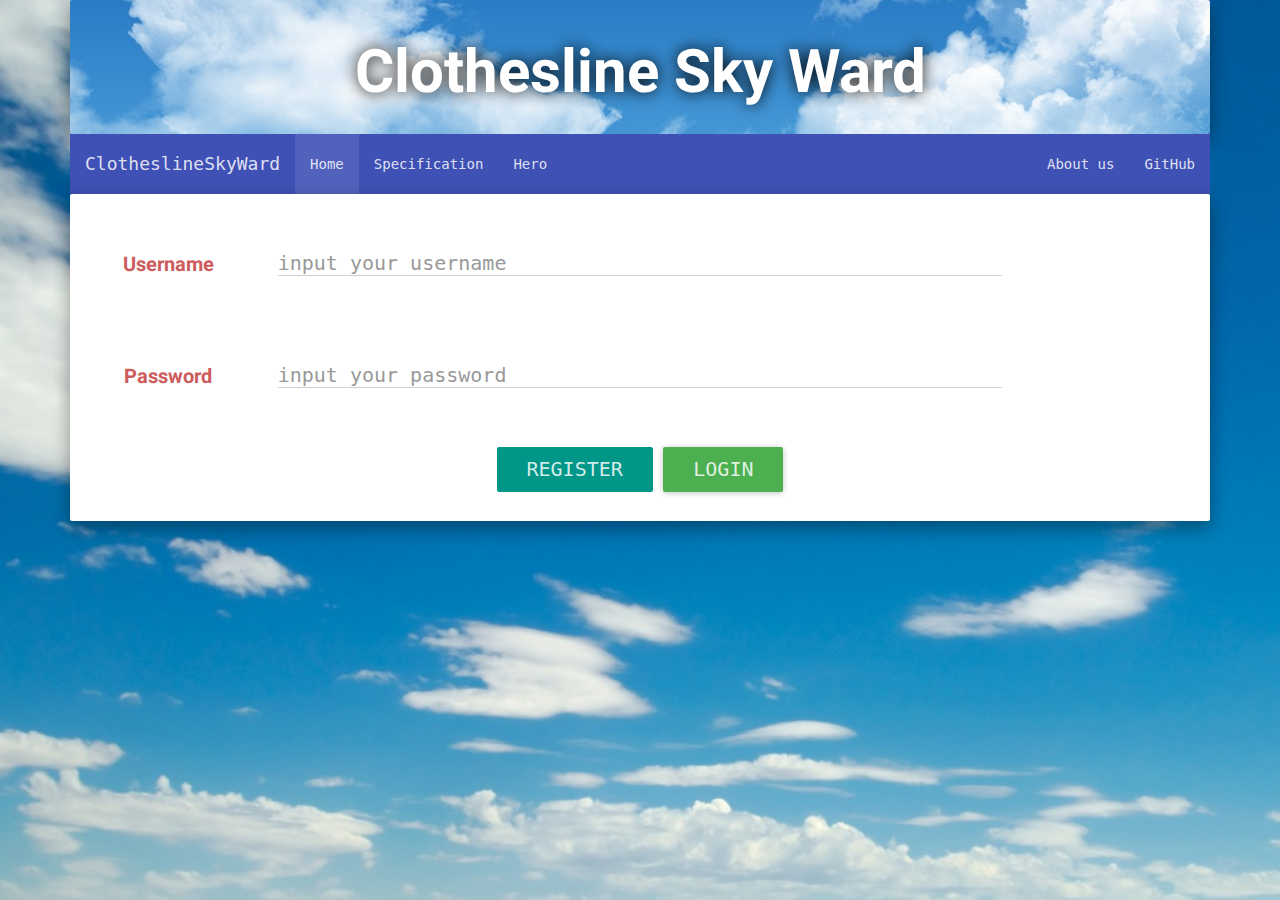
<file: index.html>
<!DOCTYPE html>
<html>
   <head>
      <meta charset="utf8">
      <title>Clothesline Sky Ward</title>
      <link href="bootstrap-3.3.5-dist/css/bootstrap.min.css" rel="stylesheet">
      <link rel="stylesheet" href="bootstrap-material-design/dist/css/ripples.min.css">
      <link rel="stylesheet" href="bootstrap-material-design/dist/css/material-fullpalette.css">
      <link rel="stylesheet" href="bootstrap-material-design/dist/css/roboto.min.css">
      <link rel="stylesheet" href="animate.css">
      <link rel="stylesheet" href="style.css">
   </head>
   <body>
      <script src="jquery-2.1.4.min.js"></script>
      <!-- NOTE: Load Data -->
      <script>
         //NOTE: Hide unused page
         $("#main-page").hide();
         //NOTE: Server Element Variable
         var user_list;
         var pass_list;
         var mode;
         var temp;
         var rain;
         var state;
         var light;
          var pos;
         //NOTE: Group of resource loader function
         //NOTE: Load list of id
         function onLoadedUserList(result){
             user_list = result.split(",")
         }
         //NOTE: Load password list
         function onLoadedPasswordList(result){
             pass_list = result.split(",")
         }
         //NOTE: Load data
         function onLoadedData(result){
             var result_list = result.split("_")
             temp = result_list[0]
             rain = result_list[1]
             mode = result_list[2]
             state = result_list[3]
             light = result_list[4]
             pos = result_list[5]
         }
         
         //NOTE: Load every reaource
         function loadResource(){
             $.get("http://exceed.cupco.de/iot/SeatBelt/clsw-user-list",onLoadedUserList);
             $.get("http://exceed.cupco.de/iot/SeatBelt/clsw-pass-list",onLoadedPasswordList);
             $.get("http://exceed.cupco.de/iot/SeatBelt/board",onLoadedData);
             console.log(mode)
         }
         loadResource();
      </script>
      <!-- NOTE: head-page -->
      <div class="container ">
         <div class="jumbotron header">
            <div class="row">
               <div class="col-md-12">
                  <h1>Clothesline Sky Ward</h1>
               </div>
            </div>
         </div>
      </div>
      <!-- NOTE: Nav-bar -->
      <div class="container" id="nav-part">
         <div class="row">
            <div class="col-md-12">
               <div class="navbar navbar-inverse">
                  <div class="navbar-header">
                     <button type="button" class="navbar-toggle" data-toggle="collapse" data-target=".navbar-responsive-collapse">
                     <span class="icon-bar"></span>
                     <span class="icon-bar"></span>
                     <span class="icon-bar"></span>
                     </button>
                     <a class="navbar-brand active" href="javascript:void(0)">ClotheslineSkyWard</a>
                  </div>
                  <div class="navbar-collapse collapse navbar-responsive-collapse">
                     <ul class="nav navbar-nav">
                        <li class="active"><a href="javascript:void(0)">Home</a></li>
                        <li><a href="spec.html">Specification</a></li>
                        <li><a href="hero.html">Hero</a></li>
                     </ul>
                     <ul class="nav navbar-nav navbar-right">
                        <li><a href="about.html">About us</a></li>
                        <li><a href="https://github.com/PNNutkung/Clothes-Line-Sky-Ward/ " target="_blank">GitHub</a></li>
                     </ul>
                  </div>
               </div>
            </div>
         </div>
      </div>
      <!-- NOTE: front-page -->
      <div class="container" id="front-page">
         <script>$("#front-page").hide()</script>
         <div class="jumbotron">
            <!-- NOTE: Login failed -->
            <div class="alert alert-dismissable alert-danger">
               <button type="button" class="close" data-dismiss="alert">×</button>
               <strong>Invalid</strong> username or password.
            </div>
            <!-- NOTE: /Login failed -->
            <div class="row rowID">
               <div class="col-md-2 col-sm-2 IDtext text-center">
                  <h4>Username</h4>
               </div>
               <div class="col-md-8 col-sm-8 inputText">
                  <!-- NOTE: user-input -->
                  <form id="formID">
                     <input type="text" class="form-control" id="user-input" placeholder="input your username" style="font-size:20px">
                  </form>
               </div>
            </div>
            <div class="row rowID">
               <div class="col-md-2 col-sm-2 IDtext text-center">
                  <h4>Password</h4>
               </div>
               <div class="col-md-8 col-sm-8 inputText">
                  <!-- NOTE: pass-input -->
                  <form id="formPass">
                     <input type="password" class="form-control" id="pass-input" placeholder="input your password" style="font-size:20px">
                  </form>
               </div>
            </div>
            <div class="row text-center">
               <!-- NOTE: register-btn -->
               <a type="button" class="btn btn-primary" id="register-btn" style="font-size:20px" href="regis.html">Register</a>
               <!-- NOTE: login-btn -->
               <button type="button" class="btn btn-success btn-raised" id="login-btn" style="font-size:20px">Login</button>
            </div>
         </div>
      </div>
      <!-- NOTE: main-page -->
      <div class="container maincontent" id="main-page" >
         <div class="jumbotron" style ="background-color: #F8F8F8;">
            <script>$("#main-page").hide()</script>
            <div class="row">
               <!-- NOTE: humidity label -->
               <div class="col-lg-6 col-md-6 col-sm-6 col-xs-6">
                  <div class="jumbotron">
                     <div class="carousel slide" data-ride="carousel">
                        <div class="carousel-inner">
                           <div class="item active">
                              <!-- TODO: Find new picture -->
                              <img src="images/sun1.png" alt="" class="img-responsive weather-img" id="li-img">
                              <div class="text-center weather-text" id="li">
                                 Humidity: 0
                              </div>
                           </div>
                        </div>
                     </div>
                  </div>
               </div>
               <!-- NOTE: rain status -->
               <div class="col-lg-6 col-md-6 col-sm-6 col-xs-6">
                  <div class="jumbotron">
                     <div class="carousel slide" data-ride="carousel">
                        <div class="carousel-inner">
                           <div class="item active">
                              <!-- TODO: Find new picture -->
                              <img src="images/sun6.png" alt="" class="img-responsive weather-img" id="rain-img">
                              <div class="text-center weather-text" id="rain">
                                 Rain
                              </div>
                           </div>
                        </div>
                     </div>
                  </div>
               </div>
            </div>
            <div class="row">
               <!-- NOTE: humidity label -->
               <div class="col-lg-6 col-md-6 col-sm-6 col-xs-6">
                  <div class="jumbotron">
                     <div class="carousel slide" data-ride="carousel">
                        <div class="carousel-inner">
                           <div class="item active">
                              <!-- TODO: Find new picture -->
                              <img src="images/temperature.png" alt="" class="img-responsive weather-img" id="temperature-img">
                              <div class="text-center weather-text" id="degree">
                                 0 Celcieus
                              </div>
                           </div>
                        </div>
                     </div>
                  </div>
               </div>
               <!-- NOTE: rain status -->
               <div class="col-lg-6 col-md-6 col-sm-6 col-xs-6">
                  <div class="jumbotron">
                     <div class="carousel slide" data-ride="carousel">
                        <div class="carousel-inner">
                           <div class="item active">
                              <!-- TODO: Find new picture -->
                              <img src="images/cloth-out.png" alt="" class="img-responsive weather-img" id="dryclothes-img">
                              <div class="text-center weather-text" id="dryclothes">
                                 Outdoor
                              </div>
                           </div>
                        </div>
                     </div>
                  </div>
               </div>
            </div>
            <div class="row">
               <!-- NOTE: state-btn -->
               <div class="col-lg-6 col-md-6 col-sm-6 col-xs-12">
                  <button href="javascript:void(0)" class="btn btn-success" id="state-btn" style="font-size:30px">Pull Back</button>
               </div>
               <!-- NOTE: auto-btn -->
               <div class="col-lg-6 col-md-6 col-sm-6 col-xs-12">
                  <a href="javascript:void(0)" class="btn btn-warning disabled" id="auto-btn" style="font-size:30px">Auto</a>
               </div>
            </div>
            <div class="row">
               <!-- NOTE: logout-btn -->
               <div class="col-md-12">
                  <button href="javascript:void(0)" class="btn btn-danger" id="logout-btn" style="font-size:20px">Logout</button>
               </div>
            </div>
         </div>
      </div>
      <!-- NOTE: Jumbotron -->
      <script src="bootstrap-material-design\dist\js\ripples.min.js"></script>
      <script src="bootstrap-material-design\dist\js\material.min.js"></script>
      <script>
         $(document).ready(function() {
             // This command is used to initialize some elements and make them work properly
             $.material.init();
         });
      </script>
      <script>
         $(".alert").hide();
         $("#front-page").fadeIn()
         //NOTE: Page Variable
         var front_page = $("#front-page")
         var main_page = $("#main-page")
         //NOTE: Local Element Variable
         var user;
         var pass;
         var num_current;
         var interval = setInterval(refresh,1000);
         //NOTE: Boolean Variable
         var isLogin = false;
         //NOTE: Boolean Function
         //NOTE: Check ID and pass
         function checkAccount(){
             user = $("#user-input").val()
             pass = $("#pass-input").val()
             for (var i =0;i<user_list.length;i++) {
                 if (user===user_list[i]&&pass===pass_list[i]) {
                     num_current = i;
                     return true;
                 }
             }
             num_current = -1;
             return false
         }
         //NOTE: Switching function
         //NOTE: Switch to Main Page
         function goToMainPage(){
             $(".alert").hide();
             if (checkAccount()) {
                 $("#user-input").removeClass("animated shake");
                 $("#pass-input").removeClass("animated shake");
                 front_page.fadeOut()
                 main_page.fadeIn()
                 isLogin = true;
                 $("#user-input").val('')
                 $("#pass-input").val('')
            }
            else{
                 $(".alert").fadeIn();
                 $("#user-input").addClass("animated shake");
                 $("#pass-input").addClass("animated shake");
             }
         }
         //NOTE: Switch to Front Page
         function goToFrontPage(){
             isLogin = false
             clearInterval(interval)
             main_page.fadeOut();
             front_page.fadeIn();
         }
         //NOTE: refresh to update state
         function refresh(){
             loadResource();
                          console.log(state)
             if (isLogin) {
                 updateGUI();
             }
         }
         //NOTE: Action Function
         //NOTE: Update GUI
             function updateGUI(){
             $("#state").text(state);
             if (rain==0) {
                 $("#rain").text("Raining")
                 $("#rain-img").attr("src","images/sun6.png")
             }
             else {  
                 $("#rain").text("Dry")
                 $("#rain-img").attr("src","images/sun.png")
             }
             $("#degree").text(temp+" Celcius")
             $("#li").text("Light Intensity: "+light)
             if (temp<25) {
                 $("#temperature-img").attr("src","images/temperature2.png")
             }
             else {  
                 $("#temperature-img").attr("src","images/temperature.png")
             }
             if (light>=600) {
                 $("#li-img").attr("src","images/sun1.png")
             }
             else if (light<600 && light>=300) {
                 $("#li-img").attr("src","images/sun2.png")
             }
             else if (light>50 && light<300) {
                 $("#li-img").attr("src","images/sun3.png")
             }
             else {
                 $("#li-img").attr("src","images/sun4.png")
             }
             if (state==1){
                 $("#state").text("Outdoor");
                 $("#state-btn").text("PULL BACK");
                 $("#dryclothes").text("Outdoor");
                 $("#dryclothes-img").attr("src","images/cloth-out.png")
             }
             else {
                 $("#state").text("Indoor");
                 $("#state-btn").text("EXTEND")
                 $("#dryclothes").text("Indoor");
                 $("#dryclothes-img").attr("src","images/umbrella.png")
             }
             if (mode=="M") {
                 $("#auto-btn").removeClass("btn-warning disabled")
                 $("#auto-btn").addClass("btn-info")
                 $("#auto-btn").addClass("btn-raised")
             }
             else {
                 $("#auto-btn").toggleClass("btn btn-info btn-raised")
                 $("#auto-btn").addClass("btn btn-warning disabled")
             }
         }
         //NOTE: Change button color and text when change state and post data to server
         function postState(){
             if (state==1) {
                 state=0
             }
             else {
                 state=1
             }
             mode = "M";
             var dat = mode+"_"+state
             $.post("http://exceed.cupco.de/iot/SeatBelt/web",{data:dat},console.log('a'))
         }
         function hide() {
             $(".alert").hide();
         }
         function changeToAuto(){
             mode = "A";
             var dat = mode
             $.post("http://exceed.cupco.de/iot/SeatBelt/web",{data:dat},console.log(mode))
         }
         function enterToLogin(){
             goToMainPage();
             return false;
         }
         //Button ActionListener
         $(".close").click(hide);
         $("#login-btn").click(goToMainPage)
         $("#logout-btn").click(goToFrontPage)
         $("#auto-btn").click(changeToAuto);
         $("#state-btn").click(postState);
         $("#formID").submit(enterToLogin);
         $("#formPass").submit(enterToLogin);
      </script>
   </body>
</html>
</file>
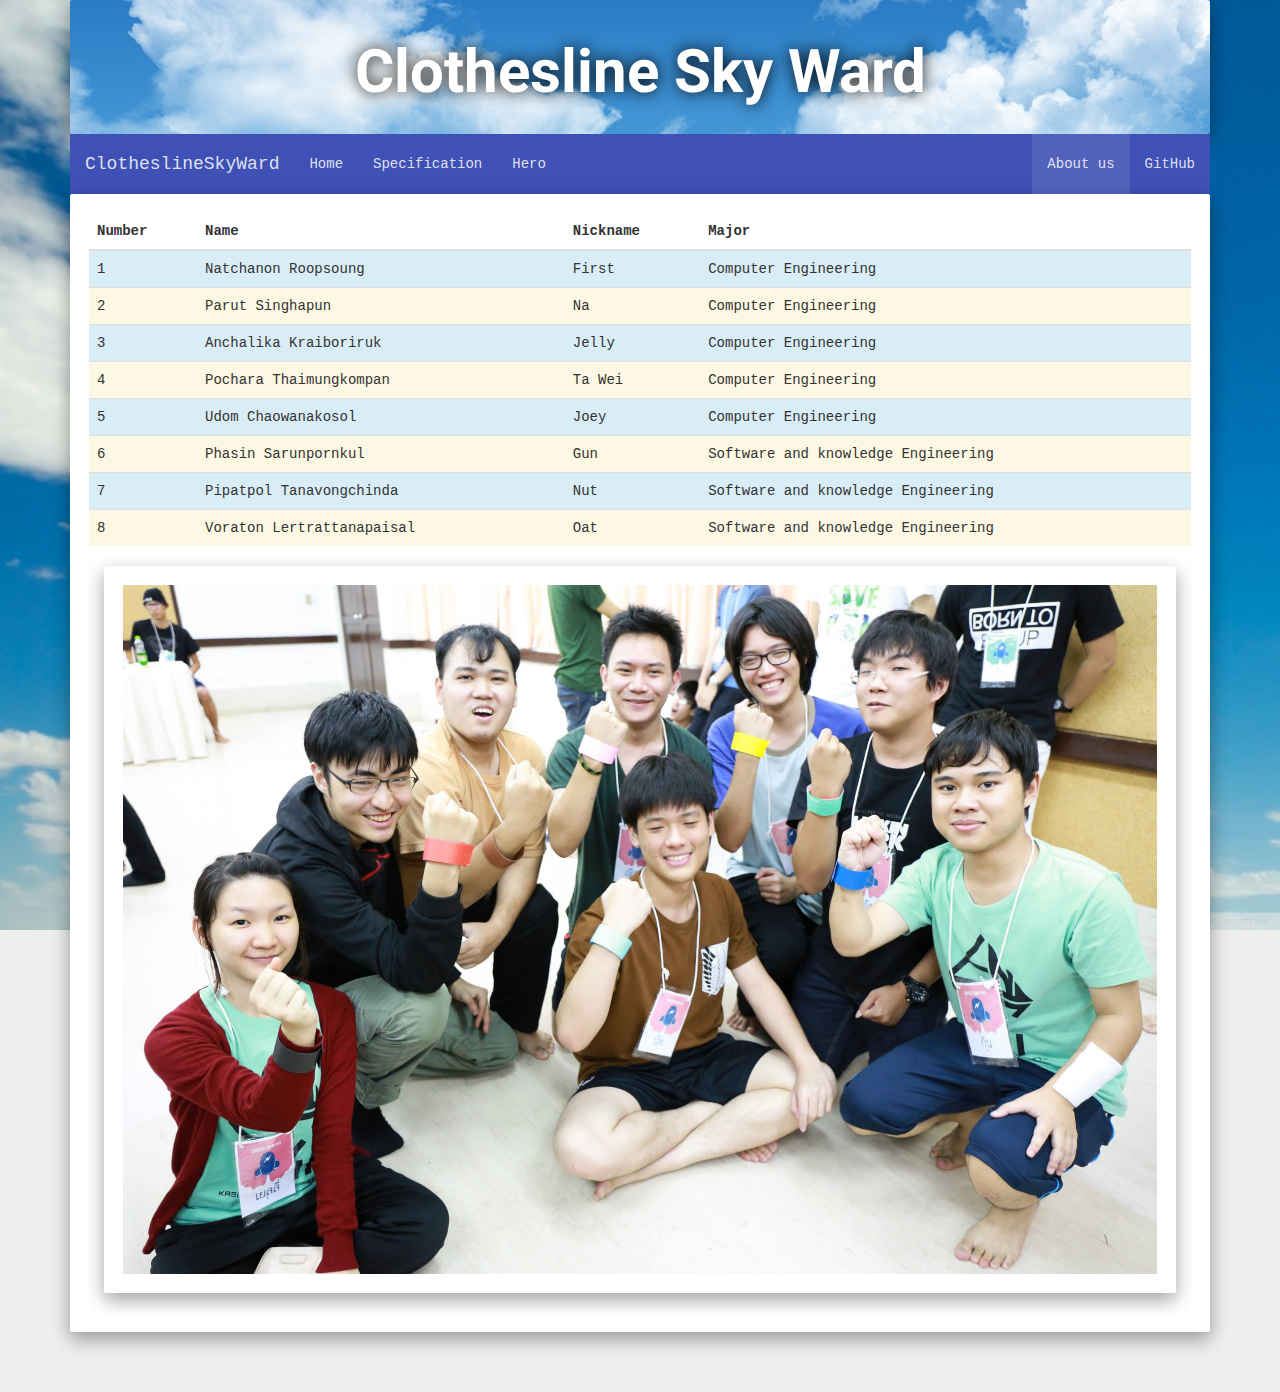
<file: about.html>
<!DOCTYPE html>
<html>
   <head>
      <meta charset="UTF-8" />
      <title>
         About | Clothesline Sky Ward
      </title>
      <link href="bootstrap-3.3.5-dist/css/bootstrap.min.css" rel="stylesheet">
      <link rel="stylesheet" href="bootstrap-material-design/dist/css/ripples.min.css">
      <link rel="stylesheet" href="bootstrap-material-design/dist/css/material.min.css">
      <link rel="stylesheet" href="bootstrap-material-design/dist/css/roboto.min.css">
      <link rel="stylesheet" href="style.css">
   </head>
   <body>
      <!-- NOTE: head-page -->
      <div class="container">
         <div class="jumbotron header">
            <div class="row">
               <div class="col-md-12">
                  <h1>
                     Clothesline Sky Ward
                  </h1>
               </div>
            </div>
         </div>
      </div>
      <!-- NOTE: Nav-bar -->
      <div class="container" id="nav-part">
         <div class="row">
            <div class="col-md-12">
               <div class="navbar navbar-inverse">
                  <div class="navbar-header">
                     <a class="navbar-brand" href="javascript:void(0)">ClotheslineSkyWard</a>
                  </div>
                  <div class="navbar-collapse collapse navbar-responsive-collapse">
                     <ul class="nav navbar-nav">
                        <li>
                           <a href="index.html">Home</a>
                        </li>
                        <li>
                           <a href="spec.html">Specification</a>
                        </li>
                        <li>
                           <a href="hero.html">Hero</a>
                        </li>
                     </ul>
                     <ul class="nav navbar-nav navbar-right">
                        <li class="active">
                           <a href="javascript:void(0)">About us</a>
                        </li>
                        <li>
                           <a href="https://github.com/PNNutkung/Clothes-Line-Sky-Ward/" target="_blank">GitHub</a>
                        </li>
                     </ul>
                  </div>
               </div>
            </div>
         </div>
      </div>
      <div class="container" id="front-page">
         <!-- NOTE: Table -->
         <div class="jumbotron">
            <table class="table table-striped table-hover ">
               <thead>
                  <tr>
                     <th>Number</th>
                     <th>Name</th>
                     <th>Nickname</th>
                     <th>Major</th>
                  </tr>
               </thead>
               <tbody>
                  <tr class="info">
                     <td>1</td>
                     <td>Natchanon Roopsoung</td>
                     <td>First</td>
                     <td>Computer Engineering</td>
                  </tr>
                  <tr class="warning">
                     <td>2</td>
                     <td>Parut Singhapun</td>
                     <td>Na</td>
                     <td>Computer Engineering</td>
                  </tr>
                  <tr class="info">
                     <td>3</td>
                     <td>Anchalika Kraiboriruk</td>
                     <td>Jelly</td>
                     <td>Computer Engineering</td>
                  </tr>
                  <tr class="warning">
                     <td>4</td>
                     <td>Pochara Thaimungkompan</td>
                     <td>Ta Wei</td>
                     <td>Computer Engineering</td>
                  </tr>
                  <tr class="info">
                     <td>5</td>
                     <td>Udom Chaowanakosol</td>
                     <td>Joey</td>
                     <td>Computer Engineering</td>
                  </tr>
                  <tr class="warning">
                     <td>6</td>
                     <td>Phasin Sarunpornkul</td>
                     <td>Gun</td>
                     <td>Software and knowledge Engineering</td>
                  </tr>
                  <tr class="info">
                     <td>7</td>
                     <td>Pipatpol Tanavongchinda</td>
                     <td>Nut</td>
                     <td>Software and knowledge Engineering</td>
                  </tr>
                  <tr class="warning">
                     <td>8</td>
                     <td>Voraton Lertrattanapaisal</td>
                     <td>Oat</td>
                     <td>Software and knowledge Engineering</td>
                  </tr>
               </tbody>
            </table>
            <div class="container">
               <div class="jumbotron">
                  <img src="images/member.jpg" alt="" class="img-responsive" id="member-img">
               </div>
            </div>
         </div>
      </div>
      <script src="jquery-2.1.4.min.js"></script>
      <script src="bootstrap-material-design\dist\js\ripples.min.js"></script>
      <script src="bootstrap-material-design\dist\js\material.min.js"></script>
      <script>
         $(document).ready(function() {
             // This command is used to initialize some elements and make them work properly
             $.material.init();
         });
      </script>
   </body>
</html>
</file>
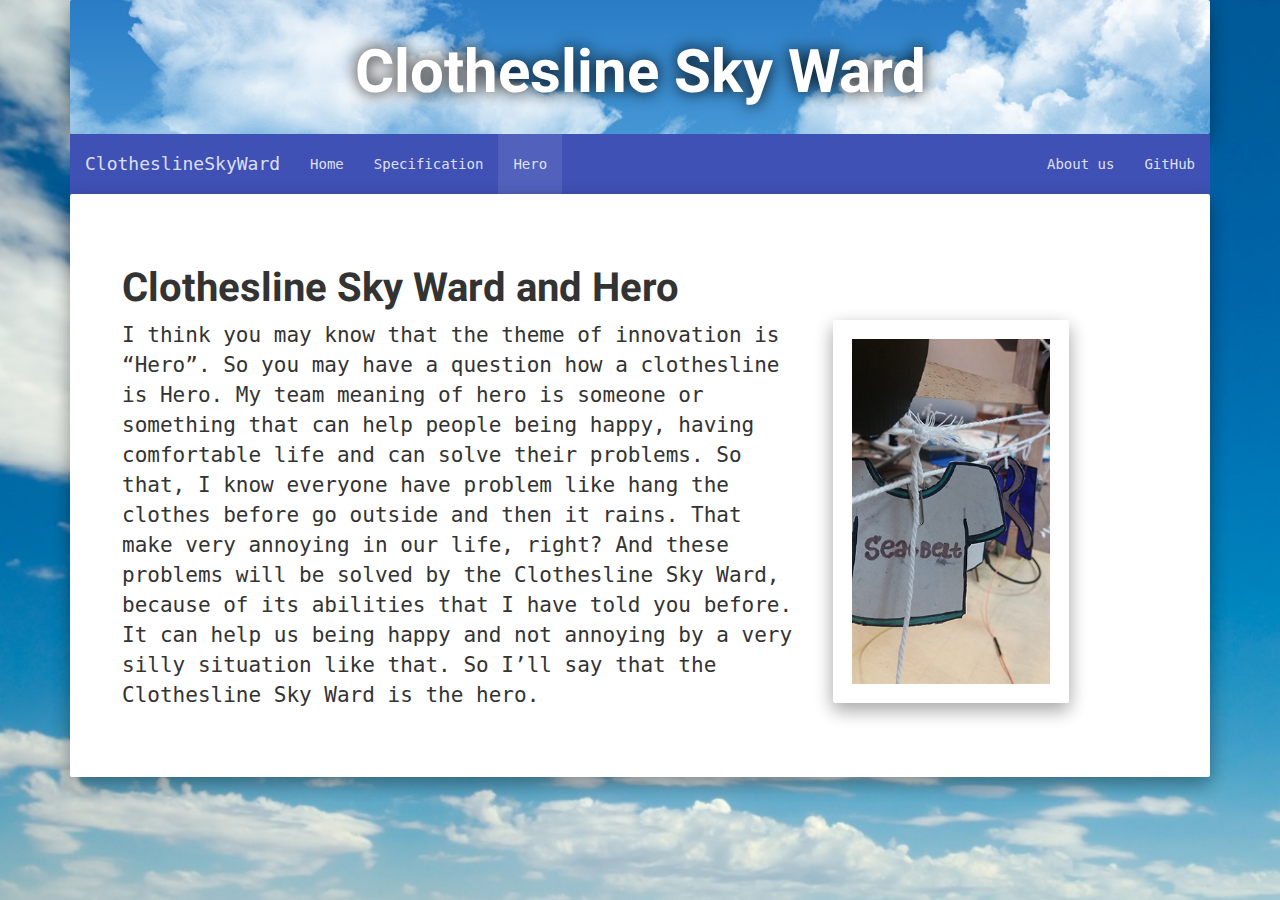
<file: hero.html>
<!DOCTYPE html>
<html>
   <head>
      <meta charset="UTF-8">
      <title>Hero | Clothesline Sky Ward</title>
      <link href="bootstrap-3.3.5-dist/css/bootstrap.min.css" rel="stylesheet">
      <link rel="stylesheet" href="bootstrap-material-design/dist/css/ripples.min.css">
      <link rel="stylesheet" href="bootstrap-material-design/dist/css/material.min.css">
      <link rel="stylesheet" href="bootstrap-material-design/dist/css/roboto.min.css">
      <link rel="stylesheet" href="style.css">
   </head>
   <body>
      <script src="jquery-2.1.4.min.js"></script>
      <!-- NOTE: head-page -->
      <div class="container ">
         <div class="jumbotron header">
            <div class="row">
               <div class="col-md-12">
                  <h1>Clothesline Sky Ward</h1>
               </div>
            </div>
         </div>
      </div>
      <!-- NOTE: Nav-bar -->
      <div class="container" id="nav-part">
         <div class="row">
            <div class="col-md-12">
               <div class="navbar navbar-inverse">
                  <div class="navbar-header">
                     <button type="button" class="navbar-toggle" data-toggle="collapse" data-target=".navbar-responsive-collapse">
                     <span class="icon-bar"></span>
                     <span class="icon-bar"></span>
                     <span class="icon-bar"></span>
                     </button>
                     <a class="navbar-brand active" href="javascript:void(0)">ClotheslineSkyWard</a>
                  </div>
                  <div class="navbar-collapse collapse navbar-responsive-collapse">
                     <ul class="nav navbar-nav">
                        <li><a href="index.html">Home</a></li>
                        <li><a href="spec.html">Specification</a></li>
                        <li class="active" ><a href="javascript:void(0)">Hero</a></li>
                     </ul>
                     <ul class="nav navbar-nav navbar-right">
                        <li><a href="about.html">About us</a></li>
                        <li><a href="https://github.com/PNNutkung/Clothes-Line-Sky-Ward/ " target="_blank">GitHub</a></li>
                     </ul>
                  </div>
               </div>
            </div>
         </div>
      </div>
      <!-- Page -->
      <div class="container" id="front-page">
         <div class="jumbotron">
            <div style="margin:3%">
               <div class="row">
                  <div class="col-md-12 col-xs-12">
                     <h2 style="font-weight:bold;font-size:40px">Clothesline Sky Ward and Hero</h2>
                  </div>
               </div>
               <div class="row">
                  <div class="col-md-8 col-xs-12">
                     <p>I think you may know that the theme of innovation is “Hero”. So you may have a question how a clothesline is Hero. My team meaning of hero is someone or something that can help people being happy, having comfortable life and can solve their problems. So that, I know everyone have problem like hang the clothes before go outside and then it rains. That make very annoying in our life, right? And these problems will be solved by the Clothesline Sky Ward, because of its abilities that I have told you before. It can help us being happy and not annoying by a very silly situation like that. So I’ll say that the Clothesline Sky Ward is the hero.</p>
                  </div>
                  <div class="col-md-3 col-xs-12">
                     <div class="container"></div>
                     <div class="jumbotron"><img src="images/heroshirt.jpg" alt="Image Responsive" class="img-responsive" ></div>
                  </div>
               </div>
            </div>
         </div>
      </div>
      <!-- NOTE: Jumbotron -->
      <script src="bootstrap-material-design\dist\js\ripples.min.js"></script>
      <script src="bootstrap-material-design\dist\js\material.min.js"></script>
      <script>
         $(document).ready(function() {
             // This command is used to initialize some elements and make them work properly
             $.material.init();
         });
      </script>
   </body>
</html>
</file>
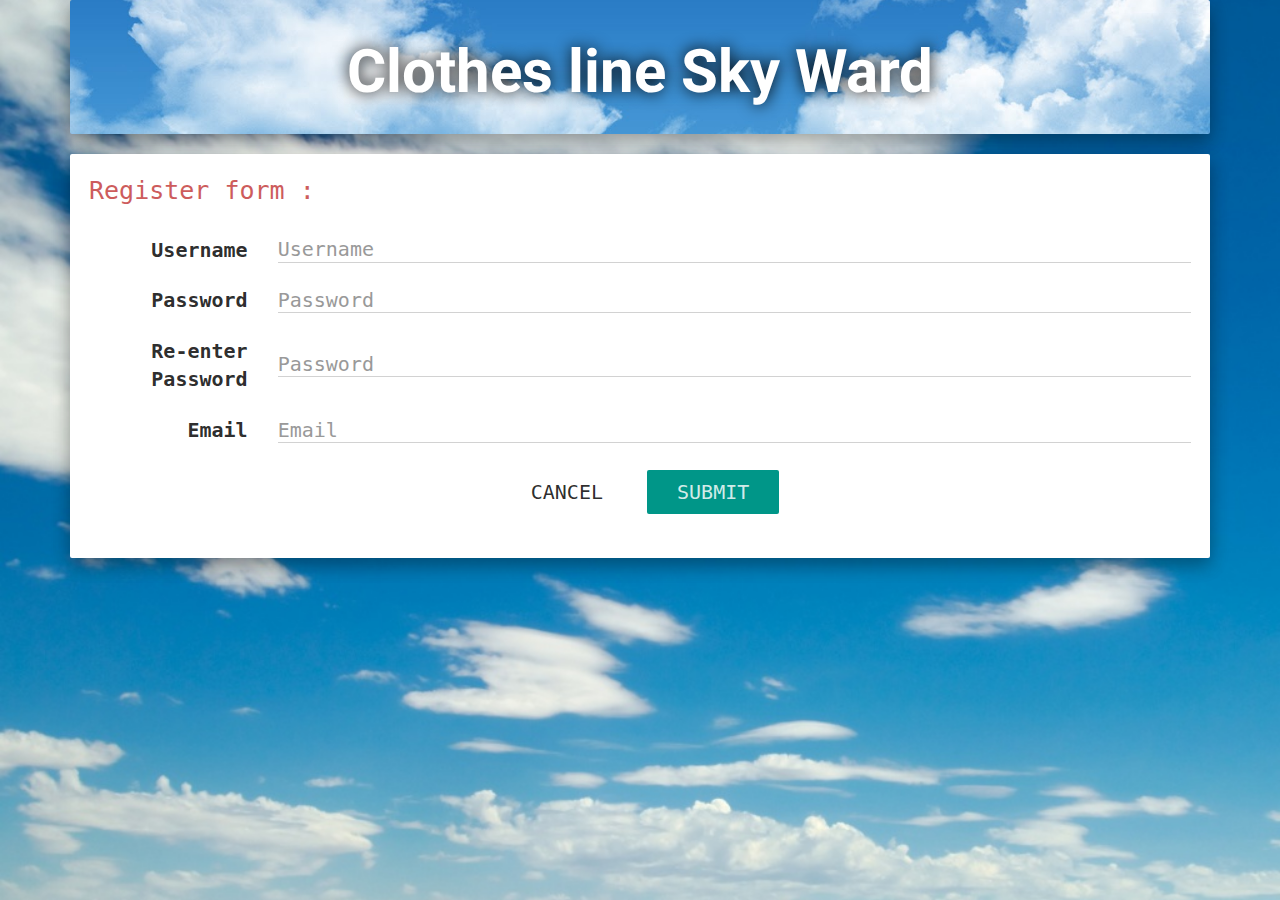
<file: regis.html>
<!DOCTYPE html>
<html>
   <head>
      <meta charset="utf-8">
      <title>Register | Clothesline Sky Ward</title>
      <link href="https://maxcdn.bootstrapcdn.com/bootstrap/3.3.2/css/bootstrap.min.css" rel="stylesheet">
      <link rel="stylesheet" href="bootstrap-material-design/dist/css/ripples.min.css">
      <link rel="stylesheet" href="bootstrap-material-design/dist/css/material.min.css">
      <link rel="stylesheet" href="bootstrap-material-design/dist/css/roboto.min.css">
      <link rel="stylesheet" href="style.css">
   </head>
   <body>
      <script src="jquery-2.1.4.min.js"></script>
      <div class="container">
         <div class="jumbotron header">
            <div class="text-center">
               <h1>Clothes line Sky Ward</h1>
            </div>
         </div>
      </div>
      <div class="container" id="regis-page">
         <script>$("#regis-page").hide()</script>
         <!-- NOTE: Jumbotron -->
         <div class="jumbotron contentPopup" id="page-content-pop">
            <div class="alert alert-dismissable alert-danger" id="userHasBeenPicked">
               <button type="button" class="close" data-dismiss="alert">×</button>
               <strong>Oh snap!</strong> This username has been used.
            </div>
            <div class="alert alert-dismissable alert-warning" id="warning">
               <button type="button" class="close" data-dismiss="alert">×</button>
               <strong>Warning!</strong> Password is not same.
            </div>
            <div class="alert alert-dismissable alert-danger" id="blankInput">
               <button type="button" class="close" data-dismiss="alert">×</button>
               <strong>Opps!</strong> Username and Password cannot be blank.
            </div>
            <div class="register">
               <form class="form-horizontal regisText">
                  <fieldset>
                     <legend>Register form : </legend>
                     <div class="form-group">
                        <label class="col-lg-2 col-md-2 col-sm-2 col-xs-2 control-label" for="inputDefault">Username</label>
                        <div class="col-lg-10 col-md-10 col-sm-10 col-xs-10">
                           <input type="text" class="form-control" id="inputUsername" placeholder="Username" style="font-size:20px">
                        </div>
                     </div>
                     <div class="form-group">
                        <label for="inputPassword" class="col-lg-2 col-md-2 col-sm-2 col-xs-2 control-label">Password</label>
                        <div class="col-lg-10 col-md-10 col-sm-10 col-xs-10">
                           <input type="password" class="form-control" id="inputPassword" placeholder="Password" style="font-size:20px">
                        </div>
                     </div>
                     <div class="form-group">
                        <label for="inputPassword" class="col-lg-2 col-md-2 col-sm-2 col-xs-2 control-label">Re-enter Password</label>
                        <div class="col-lg-10 col-md-10 col-sm-10 col-xs-10">
                           <input type="password" class="form-control" id="reInputPassword" placeholder="Password"                                                             style="font-size:20px">
                        </div>
                     </div>
                     <div class="form-group">
                        <label for="inputEmail" class="col-lg-2 col-md-2 col-sm-2 col-xs-2 control-label">Email</label>
                        <div class="col-lg-10 col-md-10 col-sm-10 col-xs-10">
                           <input type="email" class="form-control" id="inputEmail" placeholder="Email" style="font-size:20px">
                        </div>
                     </div>
                     <div class="form-group text-center">
                        <div class= "col-md-12">
                           <a class="btn btn-default" href="index.html" style="font-size:20px">Cancel</a>
                           <button type="button" class="btn btn-primary" id="submit-btn" style="font-size:20px">Submit</button>
                        </div>
                     </div>
                  </fieldset>
               </form>
            </div>
            <!-- NOTE: Register Success -->
            <div class="regis-sucess">
               <div class="alert alert-dismissable alert-success text-center">
                  <button type="button" class="close" data-dismiss="alert">×</button>
                  <h2><strong>Success!</strong> Register completed.<br></h2>
                  <p>This page will be redirect to Main page in 5 second.</p>
               </div>
            </div>
            <!-- NOTE: /Register Success -->
         </div>
         <!-- NOTE: /Jumbotron -->
      </div>
      <script src="bootstrap-material-design\dist\js\ripples.min.js"></script>
      <script src="bootstrap-material-design\dist\js\material.min.js"></script>
      <script>
         $(document).ready(function() {
             // This command is used to initialize some elements and make them work properly
             $.material.init();
         });
         $(".regis-sucess").hide();
         $("#blankInput").hide();
         $("#warning").hide();
         $("#userHasBeenPicked").hide();
         $("#regis-page").fadeIn();
         var username;
         var password;
         var repassword;
         var email;
         var hasAccount = false;
         var usedAccount;
         var userlist;
         var passwordlist;
         var emaillist;
         function hide() {
             $(".alert").fadeOut();
         }
         //NOTE: Group of resource loader function
         function onLoadedUserlist(result){
             userlist = result.split(",");
         }
         function onLoadedPasswordlist(result){
             passwordlist = result.split(",");
         }
         function onLoadedEmaillist(result){
             emaillist = result.split(",");
         }
         function register() {
             $("#blankInput").hide();
             $("#warning").hide();
             $("#userHasBeenPicked").hide();
             username = $("#inputUsername").val();
             password = $("#inputPassword").val();
             repassword = $("#reInputPassword").val();
             email = $("#inputEmail").val();
             if( password == "" || username == ""){
                 $("#blankInput").fadeIn();
             }
             else if( password !== repassword) {
                 $("#warning").fadeIn();
             }
             /*NOTE: Send to the IoT server service
             1.for loop to look up all the username /
                 1.1 check that username has not been pick /
             2.send information to IoT
             3.go to top page*/
             else {
                 $.get("http://exceed.cupco.de/iot/SeatBelt/clsw-user-list",onLoadedUserlist);
                 $.get("http://exceed.cupco.de/iot/SeatBelt/clsw-pass-list",onLoadedPasswordlist);
                 $.get("http://exceed.cupco.de/iot/SeatBelt/clsw-email-list",onLoadedEmaillist);
                 setTimeout(function (){
                     if (userlist[0] !== "") {
                         for (var i = 0 ; i < userlist.length ; i++) { //NOTE: Loop for checking more than one user from server
                             if ( userlist[i] == username ) {
                                 $("#userHasBeenPicked").fadeIn();
                                 hasAccount = true;
                                 break;
                             }
                         }
                         if(!hasAccount){
                             userlist.push(username);
                             var userlistStr = userlist.join(",");
                             passwordlist.push(password);
                             var passwordlistStr = passwordlist.join(",");
                             emaillist.push(email);
                             var emaillistStr = emaillist.join(",");
                             $.post("http://exceed.cupco.de/iot/SeatBelt/clsw-user-list",{data:userlistStr});
                             $.post("http://exceed.cupco.de/iot/SeatBelt/clsw-pass-list",{data:passwordlistStr});
                             $.post("http://exceed.cupco.de/iot/SeatBelt/clsw-email-list",{data:emaillistStr});
                             setTimeout(function (){
                                 $(".regis-sucess").fadeIn();
                             },500);
                             setTimeout(function () {
                                 window.location.replace("index.html");
                             },5000);
                         }
                         hasAccount = false;
                     }
                     else {
                         userlist = username;
                         passwordlist = password;
                         emaillist = email;
                         $.post("http://exceed.cupco.de/iot/SeatBelt/clsw-user-list",{data:userlist});
                         $.post("http://exceed.cupco.de/iot/SeatBelt/clsw-pass-list",{data:passwordlist});
                         $.post("http://exceed.cupco.de/iot/SeatBelt/clsw-email-list",{data:emaillist});
                     }
                 },1000);
             }
         }
         $(".close").click(hide);
         $("#submit-btn").click(register);
      </script>
   </body>
</html>
</file>
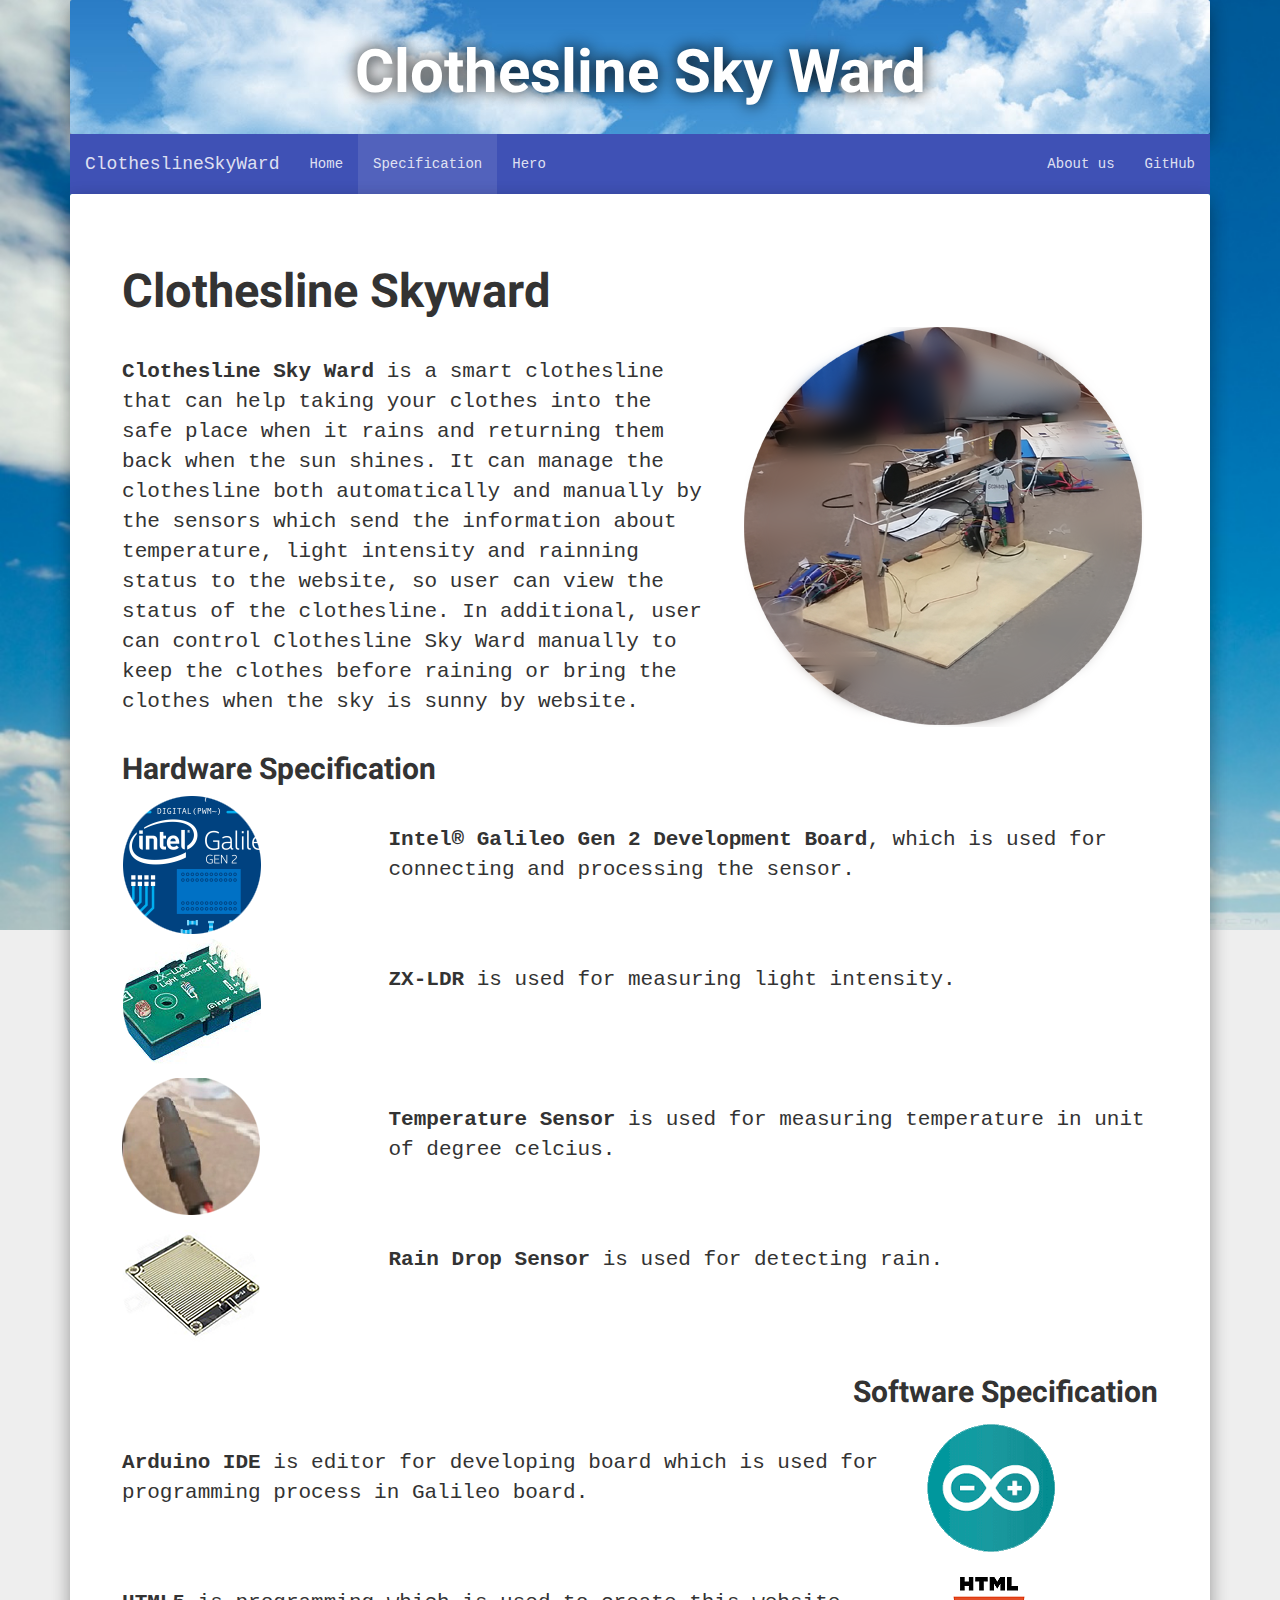
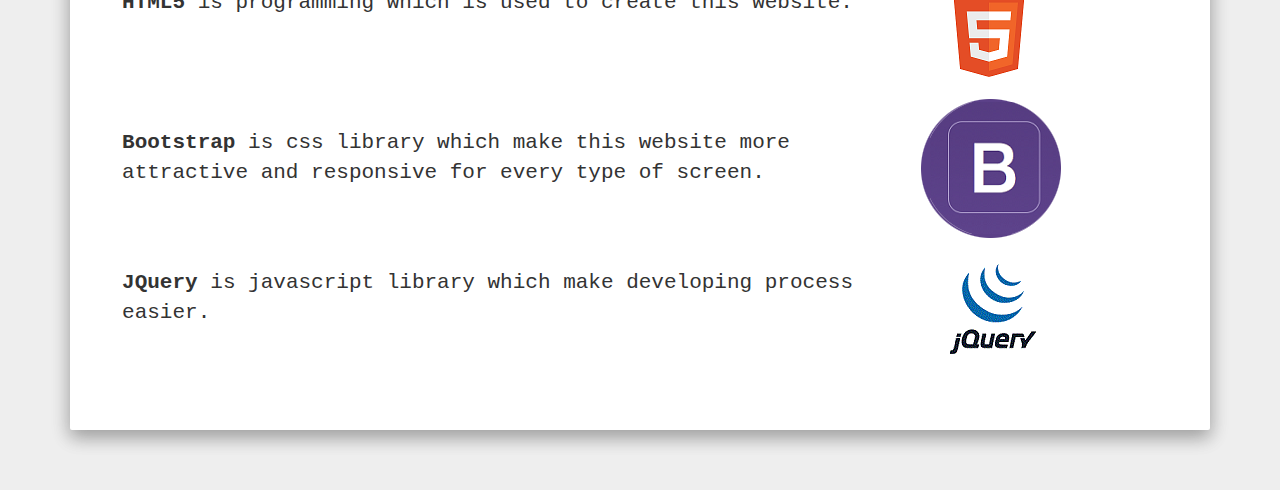
<file: spec.html>
<!DOCTYPE html>
<html lang="en">
   <head>
      <meta charset="UTF-8">
      <title>Specification | Clothesline Sky Ward</title>
      <link href="bootstrap-3.3.5-dist/css/bootstrap.min.css" rel="stylesheet">
      <link rel="stylesheet" href="bootstrap-material-design/dist/css/ripples.min.css">
      <link rel="stylesheet" href="bootstrap-material-design/dist/css/material.min.css">
      <link rel="stylesheet" href="bootstrap-material-design/dist/css/roboto.min.css">
      <link rel="stylesheet" href="style.css">
   </head>
   <body>
      <script src="jquery-2.1.4.min.js"></script>
      <!-- NOTE: head-page -->
      <div class="container ">
         <div class="jumbotron header">
            <div class="row">
               <div class="col-md-12">
                  <h1>Clothesline Sky Ward</h1>
               </div>
            </div>
         </div>
      </div>
      <!-- NOTE: Nav-bar -->
      <div class="container" id="nav-part">
         <div class="row">
            <div class="col-md-12">
               <div class="navbar navbar-inverse">
                  <div class="navbar-header">
                     <button type="button" class="navbar-toggle" data-toggle="collapse" data-target=".navbar-responsive-collapse">
                     <span class="icon-bar"></span>
                     <span class="icon-bar"></span>
                     <span class="icon-bar"></span>
                     </button>
                     <a class="navbar-brand active" href="index.html">ClotheslineSkyWard</a>
                  </div>
                  <div class="navbar-collapse collapse navbar-responsive-collapse">
                     <ul class="nav navbar-nav">
                        <li><a href="index.html">Home</a></li>
                        <li class="active"><a href="javascript:void(0)">Specification</a></li>
                        <li><a href="hero.html">Hero</a></li>
                     </ul>
                     <ul class="nav navbar-nav navbar-right">
                        <li><a href="about.html">About us</a></li>
                        <li><a href="https://github.com/PNNutkung/Clothes-Line-Sky-Ward/ " target="_blank">GitHub</a></li>
                     </ul>
                  </div>
               </div>
            </div>
         </div>
      </div>
      <!-- NOTE: front-page -->
      <div class="container" id="front-page">
         <div class="jumbotron">
            <div style="margin:3%">
               <!-- NOTE: title -->
               <div class="row">
                  <div class="col-md-12 col-xs-12">
                     <h2 style="font-size:35pt;font-weight:bold">Clothesline Skyward</h2>
                  </div>
               </div>
               <div class="row">
                  <div class="col-md-7 col-xs-12">
                     <p><br><b>Clothesline Sky Ward</b> is a smart clothesline that can help taking your clothes into the safe place when it rains and returning them back when the sun shines. It can manage the clothesline both automatically and manually by the sensors which send the information about temperature, light intensity and rainning status to the website, so user can view the status of the clothesline. In additional, user can control Clothesline Sky Ward manually to keep the clothes before raining or bring the clothes when the sky is sunny by website.</p>
                  </div>
                  <div class="col-md-5 col-xs-12">
                     <img src="images/clsw.png" alt="Image Responsive" class="img-responsive">
                  </div>
               </div>
               <!-- NOTE: Spec -->
               <div class="row">
                  <div class="col-md-12 col-xs-12">
                     <h2 style="font-weight:bold">Hardware Specification</h2>
                  </div>
               </div>
               <div class="row component">
                  <div class="col-md-3 col-xs-12">
                     <img src="images/intel.png" alt="Image Responsive" class="img-responsive">
                  </div>
                  <div class="col-md-9 col-xs-12">
                     <p><br><b>Intel® Galileo Gen 2 Development Board</b>, which is used for connecting and processing the sensor.</p>
                  </div>
               </div>
               <div class="row component">
                  <div class="col-md-3 col-xs-12">
                     <img src="images/ldr.png" alt="Image Responsive" class="img-responsive">
                  </div>
                  <div class="col-md-9 col-xs-12">
                     <p><br><b>ZX-LDR</b> is used for measuring light intensity.</p>
                  </div>
               </div>
               <div class="row component">
                  <div class="col-md-3 col-xs-12">
                     <img src="images/temp.png" alt="Image Responsive" class="img-responsive">
                  </div>
                  <div class="col-md-9 col-xs-12">
                     <p><br><b>Temperature Sensor</b> is used for measuring temperature in unit of degree celcius.</p>
                  </div>
               </div>
               <div class="row component">
                  <div class="col-md-3 col-xs-12">
                     <img src="images/sku_228260_3.png" alt="Image Responsive" class="img-responsive">
                  </div>
                  <div class="col-md-9 col-xs-12">
                     <p><br><b>Rain Drop Sensor</b> is used for detecting rain.</p>
                  </div>
               </div>
               <!-- NOTE: Software -->
               <div class="row">
                  <div class="col-md-12 col-xs-12">
                     <h2 style="font-weight:bold;text-align:right;">Software Specification</h2>
                  </div>
               </div>
               <div class="row component">
                  <div class="col-md-9 col-xs-12">
                     <p><br><b>Arduino IDE</b> is editor for developing board which is used for programming process in Galileo board.</p>
                  </div>
                  <div class="col-md-3 col-xs-12">
                     <img src="images/ardui.png" alt="Image Responsive" class="img-responsive">
                  </div>
               </div>
               <div class="row component">
                  <div class="col-md-9 col-xs-12">
                     <p><br><b>HTML5</b> is programming which is used to create this website.</p>
                  </div>
                  <div class="col-md-3 col-xs-12">
                     <img src="images/html5.png" alt="Image Responsive" class="img-responsive">
                  </div>
               </div>
               <div class="row component">
                  <div class="col-md-9 col-xs-12">
                     <p><br><b>Bootstrap</b> is css library which make this website more attractive and responsive for every type of screen.</p>
                  </div>
                  <div class="col-md-3 col-xs-12">
                     <img src="images/bootstrap.png" alt="Image Responsive" class="img-responsive">
                  </div>
               </div>
               <div class="row component">
                  <div class="col-md-9 col-xs-12">
                     <p><br><b>JQuery</b> is javascript library which make developing process easier.</p>
                  </div>
                  <div class="col-md-3 col-xs-12">
                     <img src="images/jQurery.png" alt="Image Responsive" class="img-responsive">
                  </div>
               </div>
            </div>
         </div>
      </div>
      <!-- NOTE: Jumbotron -->
      <script src="bootstrap-material-design\dist\js\ripples.min.js"></script>
      <script src="bootstrap-material-design\dist\js\material.min.js"></script>
      <script>
         $(document).ready(function() {
             // This command is used to initialize some elements and make them work properly
             $.material.init();
         });
      </script>
   </body>
</html>
</file>
<file: style.css>
body {
    background-image: url(images/sky.jpg);
    background-position: center;
    background-repeat: no-repeat;
    background-attachment: fixed;
    background-size: cover;
}

.header {
    background-image: url(images/sky2.jpg);
    background-repeat:no-repeat;
    background-size:cover;
    background-position:center;
}

.container {
    font-family:  monospace;
}

.container h1 {
    
    text-align: center;
    font-weight: bold;
    color: white;
    font-size: 60px;
    text-shadow: 0 0 16px #000000;
}

h4 {
    font-weight: bold;
}

.IDtext h4 {
    color: indianred;
    font-size: 20px;
}

.rowID {
    padding-top: 30px;
    padding-bottom: 40px;
}

.inputText {
    padding-top: 6px;
}

.weather-img {
    
    display: block;
    margin-left: auto;
    margin-right: auto;
    
}

.weather-text {
    font-size: 30px;
}

#state-btn {
    overflow: auto;
    width: 200px;
    position: relative;
    margin-left:50%;
    margin-right:50%;
    
}

#auto-btn {
    overflow: auto;
    width: 150px;
    position: relative;
    
}

.regisText {
    font-size: 20px;
    
}

.regisText legend {
    font-size: 25px;
    color: indianred;
}

#inputUsername {
    position: relative;
    bottom: -7px;
}

#inputPassword {
    position: relative;
    bottom: -7px;
}

#reInputPassword {
    position: relative;
    bottom: -20px;
}

#inputEmail {
    position: relative;
    bottom: -7px;
}

#front-page,.maincontent {
    position: relative;
    top: -40px;
}

#nav-part {
    position: relative;
    top: -20px;
}

/* Thermometer */
.de .den, .de .dene, .de .denem, .de .deneme { position: absolute;  left: 50%; top: 50%; }
.de {
    position: relative;
    width: 240px;
    height: 240px;
    border-radius: 100%;
    box-shadow: 0 0 10px rgba(0, 0, 0, .1);
    background-color: transparent;
}
.den {
    position: relative;
    width: 210px;
    height: 210px;
    margin: -105px 0 0 -105px;
    border-radius: 100%;
    box-shadow: inset 0 2px 10px rgba(0, 0, 0, .5), 0 2px 20px rgba(255, 255, 255, 1);
    background: #df3341;
    background: -moz-linear-gradient(left, #df3341 0%, #d4f355 50%, #61c0ec 100%);
    background: -webkit-gradient(linear, left top, right top, color-stop(0%,#df3341), color-stop(50%,#d4f355), color-stop(100%,#61c0ec));
    background: -webkit-linear-gradient(left, #df3341 0%,#d4f355 50%,#61c0ec 100%);
    background: linear-gradient(to right, #df3341 0%,#d4f355 50%,#61c0ec 100%);
    position:relative;
}
.dene {
    width: 180px;
    height: 180px;
    margin: -90px 0 0 -90px;
    border-radius: 100%;
    box-shadow: inset 0 2px 2px rgba(255, 255, 255, .4), 0 3px 13px rgba(0, 0, 0, .85);
    background: #f2f6f5;
    background: -moz-linear-gradient(top, #f2f6f5 0%, #cbd5d6 100%);
    background: -webkit-gradient(linear, left top, left bottom, color-stop(0%, #f2f6f5), color-stop(100%, #cbd5d6));
    background: -webkit-linear-gradient(top, #f2f6f5 0%, #cbd5d6 100%);
    background: -o-linear-gradient(top, #f2f6f5 0%, #cbd5d6 100%);
}
.denem {
    width: 160px;
    height: 160px;
    margin: -80px 0 0 -80px;
    border-radius: 100%;
    background: #cbd5d6;
    background: -moz-linear-gradient(top, #cbd5d6 0%, #f2f6f5 100%);
    background: -webkit-gradient(linear, left top, left bottom, color-stop(0%, #cbd5d6), color-stop(100%, #f2f6f5));
    background: -webkit-linear-gradient(top, #cbd5d6 0%, #f2f6f5 100%);
}

.deneme {
    padding: 3px 10px 0 10px;
    width: 120px;
    height: 137px;
    display: inline-block;
    margin: -70px 0 0 -70px;
    color: #555;
    text-shadow: 1px 1px 1px white;
    font-family: 'Dosis';
    font-size: 100px;
    font-weight: 400;
    text-align: center;
}
.deneme span { font-size: 30px; font-weight: 200; }
.deneme strong { position: absolute; right: 10px; top: 25px; font-size: 34px; }

.thermo {
    width: 300px;
    height: 250px;
    display: block;
    margin-left: auto;
    margin-right: auto;
}
</file>
<file: bootstrap-material-design/dist/css/ripples.min.css>
.withripple{position:relative}.ripple-wrapper{position:absolute;top:0;left:0;z-index:1;width:100%;height:100%;overflow:hidden;border-radius:inherit;pointer-events:none}.ripple{position:absolute;width:20px;height:20px;margin-left:-10px;margin-top:-10px;border-radius:100%;background-color:rgba(0,0,0,.05);-webkit-transform:scale(1);-ms-transform:scale(1);transform:scale(1);-webkit-transform-origin:50%;-ms-transform-origin:50%;transform-origin:50%;opacity:0;pointer-events:none}.ripple.ripple-on{transition:opacity .15s ease-in 0s,-webkit-transform .5s cubic-bezier(.4,0,.2,1) .1s;transition:opacity .15s ease-in 0s,transform .5s cubic-bezier(.4,0,.2,1) .1s;opacity:.1}.ripple.ripple-out{transition:opacity .1s linear 0s!important;opacity:0}
/*# sourceMappingURL=ripples.min.css.map */
</file>
